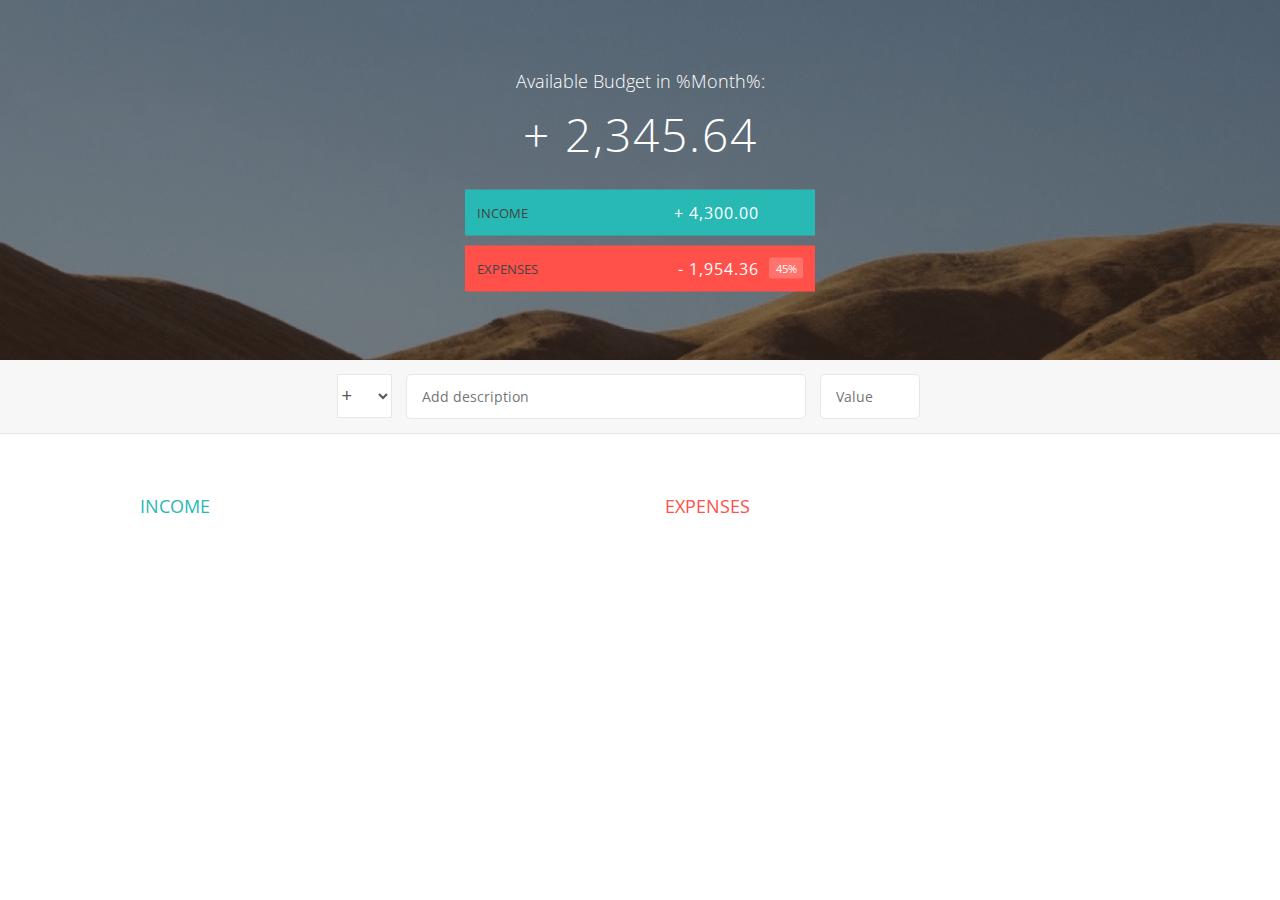
<file: budgety/index.html>
<!DOCTYPE html>
<html lang="en">
    <head>
        <meta charset="UTF-8">
        <link href="https://fonts.googleapis.com/css?family=Open+Sans:100,300,400,600" rel="stylesheet" type="text/css">
        <link href="http://code.ionicframework.com/ionicons/2.0.1/css/ionicons.min.css" rel="stylesheet" type="text/css">
        <link type="text/css" rel="stylesheet" href="style.css">
        <title>Budgety</title>
    </head>
    <body>
        
        <div class="top">
            <div class="budget">
                <div class="budget__title">
                    Available Budget in <span class="budget__title--month">%Month%</span>:
                </div>
                
                <div class="budget__value">+ 2,345.64</div>
                
                <div class="budget__income clearfix">
                    <div class="budget__income--text">Income</div>
                    <div class="right">
                        <div class="budget__income--value">+ 4,300.00</div>
                        <div class="budget__income--percentage">&nbsp;</div>
                    </div>
                </div>
                
                <div class="budget__expenses clearfix">
                    <div class="budget__expenses--text">Expenses</div>
                    <div class="right clearfix">
                        <div class="budget__expenses--value">- 1,954.36</div>
                        <div class="budget__expenses--percentage">45%</div>
                    </div>
                </div>
            </div>
        </div>
        
        
        
        <div class="bottom">
            <div class="add">
                <div class="add__container">
                    <select class="add__type">
                        <option value="inc" selected>+</option>
                        <option value="exp">-</option>
                    </select>
                    <input type="text" class="add__description" placeholder="Add description">
                    <input type="number" class="add__value" placeholder="Value">
                    <button class="add__btn"><i class="ion-ios-checkmark-outline"></i></button>
                </div>
            </div>
            
            <div class="container clearfix">
                <div class="income">
                    <h2 class="icome__title">Income</h2>
                    
                    <div class="income__list">
                       
                        <!--
                        <div class="item clearfix" id="income-0">
                            <div class="item__description">Salary</div>
                            <div class="right clearfix">
                                <div class="item__value">+ 2,100.00</div>
                                <div class="item__delete">
                                    <button class="item__delete--btn"><i class="ion-ios-close-outline"></i></button>
                                </div>
                            </div>
                        </div>
                        
                        <div class="item clearfix" id="income-1">
                            <div class="item__description">Sold car</div>
                            <div class="right clearfix">
                                <div class="item__value">+ 1,500.00</div>
                                <div class="item__delete">
                                    <button class="item__delete--btn"><i class="ion-ios-close-outline"></i></button>
                                </div>
                            </div>
                        </div>
                        -->
                        
                    </div>
                </div>
                
                
                
                <div class="expenses">
                    <h2 class="expenses__title">Expenses</h2>
                    
                    <div class="expenses__list">
                       
                        <!--
                        <div class="item clearfix" id="expense-0">
                            <div class="item__description">Apartment rent</div>
                            <div class="right clearfix">
                                <div class="item__value">- 900.00</div>
                                <div class="item__percentage">21%</div>
                                <div class="item__delete">
                                    <button class="item__delete--btn"><i class="ion-ios-close-outline"></i></button>
                                </div>
                            </div>
                        </div>

                        <div class="item clearfix" id="expense-1">
                            <div class="item__description">Grocery shopping</div>
                            <div class="right clearfix">
                                <div class="item__value">- 435.28</div>
                                <div class="item__percentage">10%</div>
                                <div class="item__delete">
                                    <button class="item__delete--btn"><i class="ion-ios-close-outline"></i></button>
                                </div>
                            </div>
                        </div>
                        -->
                        
                    </div>
                </div>
            </div>
            
            
        </div>
        
        <script src="app.js"></script>
    </body>
</html>
</file>
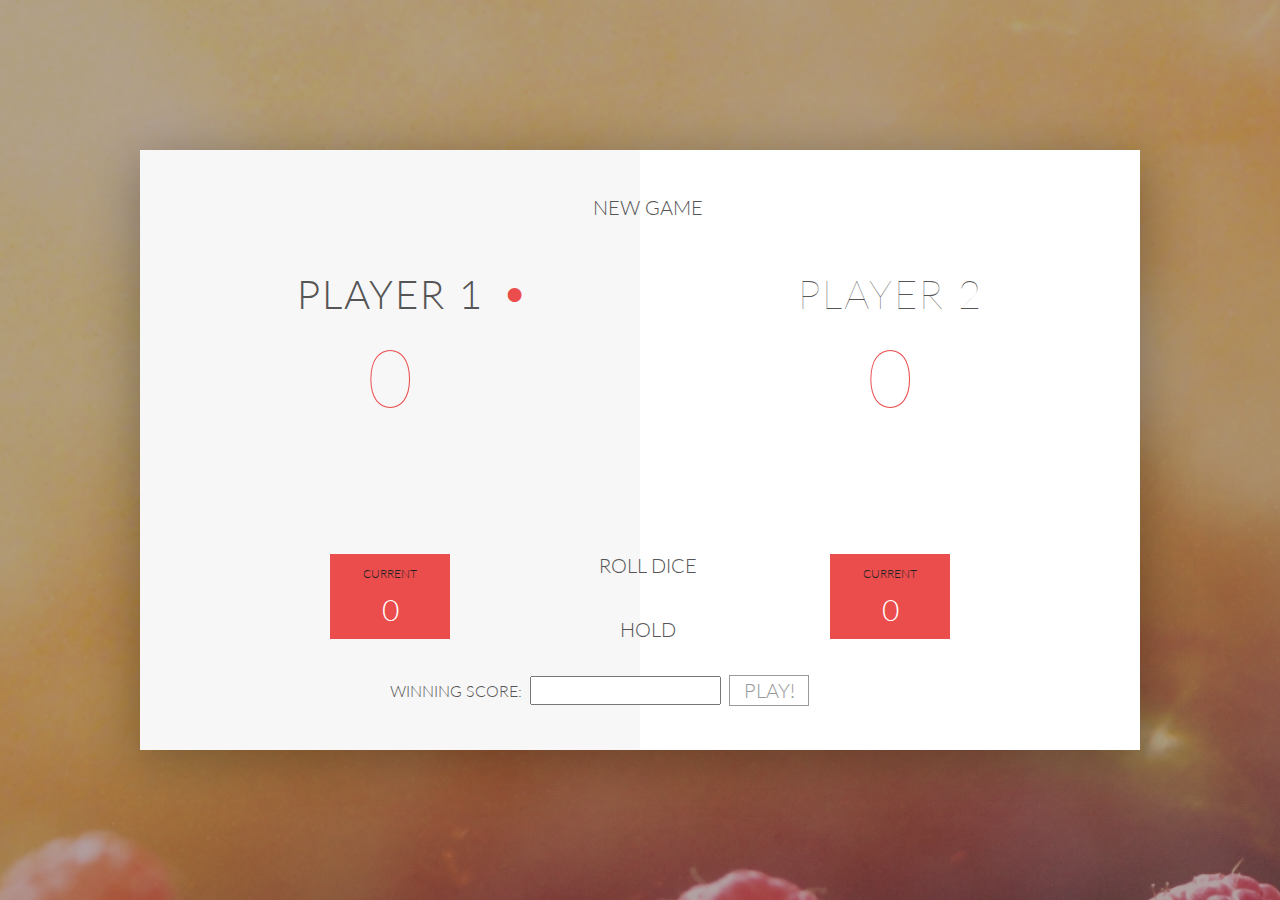
<file: DOMPigGame/index.html>
<!DOCTYPE html>
<html lang="en">
    <head>
        <meta charset="UTF-8">
        <link href="https://fonts.googleapis.com/css?family=Lato:100,300,600" rel="stylesheet" type="text/css">
        <link href="https://code.ionicframework.com/ionicons/2.0.1/css/ionicons.min.css" rel="stylesheet" type="text/css">
        <link type="text/css" rel="stylesheet" href="app.css">
        
        <title>Pig Game</title>
    </head>

    <body>
        <div class="wrapper clearfix">
            <div class="player-0-panel active">
                <div class="player-name" id="name-0">Player 1</div>
                <div class="player-score" id="score-0">43</div>
                <div class="player-current-box">
                    <div class="player-current-label">Current</div>
                    <div class="player-current-score" id="current-0">11</div>
                </div>
            </div>
            
            <div class="player-1-panel">
                <div class="player-name" id="name-1">Player 2</div>
                <div class="player-score" id="score-1">72</div>
                <div class="player-current-box">
                    <div class="player-current-label">Current</div>
                    <div class="player-current-score" id="current-1">0</div>
                </div>
            </div>
            
            <button class="btn-new"><i class="ion-ios-plus-outline"></i>New game</button>
            <button class="btn-roll"><i class="ion-ios-loop"></i>Roll dice</button>
            <button class="btn-hold"><i class="ion-ios-download-outline"></i>Hold</button>

            <div class="input-wrapper">
              <form>
                <label for="winning-score-input">Winning score:</label>

                <input type="text" id="winning-score-input">

                <button id="winning-score-btn" type="submit">Play!</button>

                <span id="winning-score"></span>
              </form>
            </div>
            
            <div class="dice-wrapper">
              <img src="dice-5.png" alt="Dice 1" class="dice1">

              <img src="dice-5.png" alt="Dice 2" class="dice2">
            </div>
        </div>
        
        <script src="app.js"></script>
    </body>
</html>
</file>
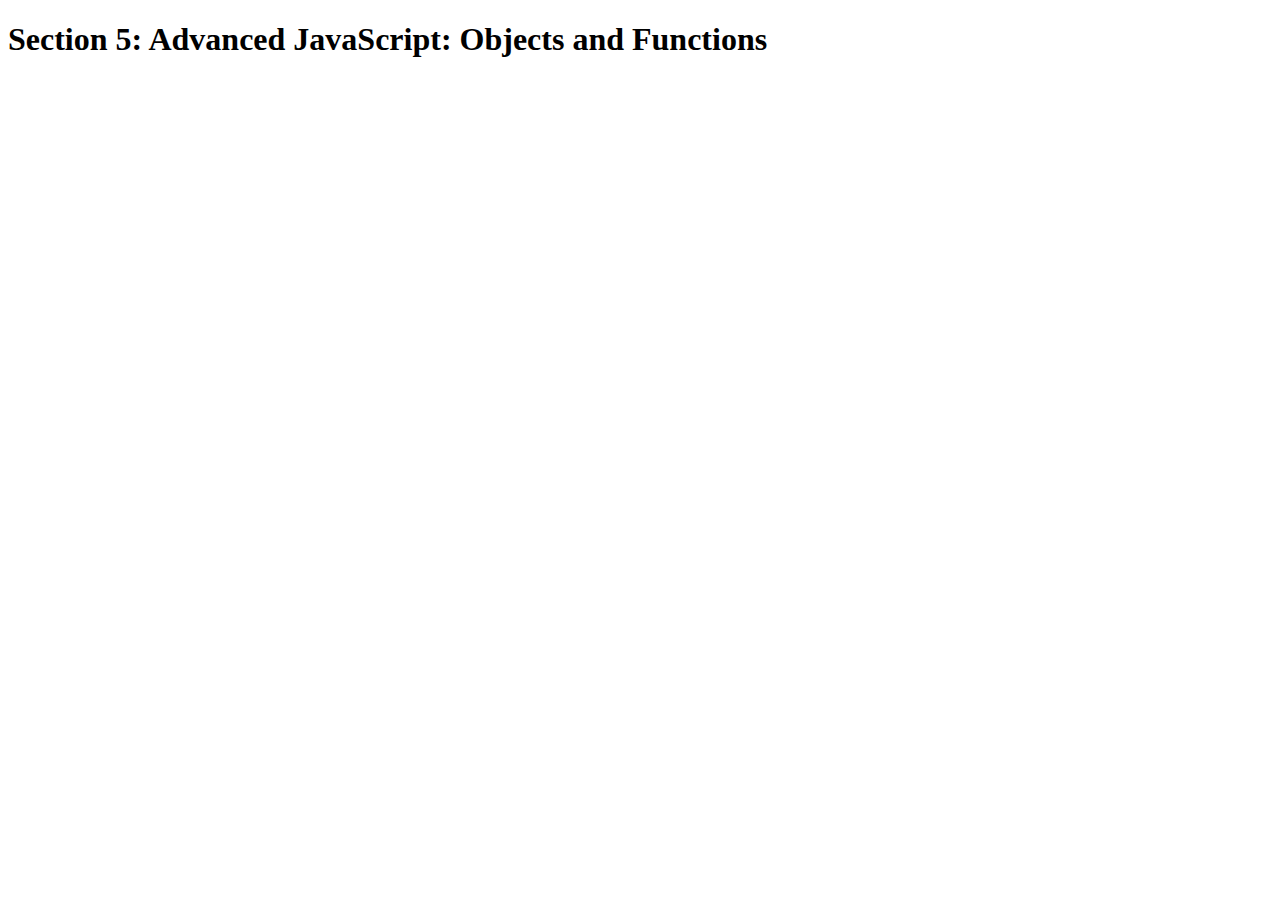
<file: section-5/index.html>
<!DOCTYPE html>
<html lang="en">
<head>
  <meta charset="UTF-8">
  <meta name="viewport" content="width=device-width, initial-scale=1.0">
  <meta http-equiv="X-UA-Compatible" content="ie=edge">
  <title>Section 5: Advanced JavaScript: Objects and Functions</title>
</head>
<body>
  <h1>
    Section 5: Advanced JavaScript: Objects and Functions
  </h1>

  <script src="app.js"></script>
</body>
</html>
</file>
<file: budgety/style.css>
/**********************************************
*** GENERAL
**********************************************/

* {
  margin: 0;
  padding: 0;
  box-sizing: border-box;
}

.clearfix::after {
  content: "";
  display: table;
  clear: both;
}

body {
  color: #555;
  font-family: Open Sans;
  font-size: 16px;
  position: relative;
  height: 100vh;
  font-weight: 400;
}

.right { float: right; }
.red { color: #FF5049 !important; }
.red-focus:focus { border: 1px solid #FF5049 !important; }

/**********************************************
*** TOP PART
**********************************************/

.top {
  height: 40vh;
  background-image: linear-gradient(rgba(0, 0, 0, 0.35), rgba(0, 0, 0, 0.35)), url(back.png);
  background-size: cover;
  background-position: center;
  position: relative;
}

.budget {
  position: absolute;
  width: 350px;
  top: 50%;
  left: 50%;
  transform: translate(-50%, -50%);
  color: #fff;
}

.budget__title {
  font-size: 18px;
  text-align: center;
  margin-bottom: 10px;
  font-weight: 300;
}

.budget__value {
  font-weight: 300;
  font-size: 46px;
  text-align: center;
  margin-bottom: 25px;
  letter-spacing: 2px;
}

.budget__income,
.budget__expenses {
  padding: 12px;
  text-transform: uppercase;
}

.budget__income {
  margin-bottom: 10px;
  background-color: #28B9B5;
}

.budget__expenses {
  background-color: #FF5049;
}

.budget__income--text,
.budget__expenses--text {
  float: left;
  font-size: 13px;
  color: #444;
  margin-top: 2px;
}

.budget__income--value,
.budget__expenses--value {
  letter-spacing: 1px;
  float: left;
}

.budget__income--percentage,
.budget__expenses--percentage {
  float: left;
  width: 34px;
  font-size: 11px;
  padding: 3px 0;
  margin-left: 10px;
}

.budget__expenses--percentage {
  background-color: rgba(255, 255, 255, 0.2);
  text-align: center;
  border-radius: 3px;
}


/**********************************************
*** BOTTOM PART
**********************************************/

/***** FORM *****/
.add {
  padding: 14px;
  border-bottom: 1px solid #e7e7e7;
  background-color: #f7f7f7;
}

.add__container {
  margin: 0 auto;
  text-align: center;
}

.add__type {
  width: 55px;
  border: 1px solid #e7e7e7;
  height: 44px;
  font-size: 18px;
  color: inherit;
  background-color: #fff;
  margin-right: 10px;
  font-weight: 300;
  transition: border 0.3s;
}

.add__description,
.add__value {
  border: 1px solid #e7e7e7;
  background-color: #fff;
  color: inherit;
  font-family: inherit;
  font-size: 14px;
  padding: 12px 15px;
  margin-right: 10px;
  border-radius: 5px;
  transition: border 0.3s;
}

.add__description { width: 400px;}
.add__value { width: 100px;}

.add__btn {
  font-size: 35px;
  background: none;
  border: none;
  color: #28B9B5;
  cursor: pointer;
  display: inline-block;
  vertical-align: middle;
  line-height: 1.1;
  margin-left: 10px;
}

.add__btn:active { transform: translateY(2px); }

.add__type:focus,
.add__description:focus,
.add__value:focus {
  outline: none;
  border: 1px solid #28B9B5;
}

.add__btn:focus { outline: none; }

/***** LISTS *****/
.container {
  width: 1000px;
  margin: 60px auto;
}

.income {
  float: left;
  width: 475px;
  margin-right: 50px;
}

.expenses {
  float: left;
  width: 475px;
}

h2 {
  text-transform: uppercase;
  font-size: 18px;
  font-weight: 400;
  margin-bottom: 15px;
}

.icome__title { color: #28B9B5; }
.expenses__title { color: #FF5049; }

.item {
  padding: 13px;
  border-bottom: 1px solid #e7e7e7;
}

.item:first-child { border-top: 1px solid #e7e7e7; }
.item:nth-child(even) { background-color: #f7f7f7; }

.item__description {
  float: left;
}

.item__value {
  float: left;
  transition: transform 0.3s;
}

.item__percentage {
  float: left;
  margin-left: 20px;
  transition: transform 0.3s;
  font-size: 11px;
  background-color: #FFDAD9;
  padding: 3px;
  border-radius: 3px;
  width: 32px;
  text-align: center;
}

.income .item__value,
.income .item__delete--btn {
  color: #28B9B5;
}

.expenses .item__value,
.expenses .item__percentage,
.expenses .item__delete--btn {
  color: #FF5049;
}


.item__delete {
  float: left;
}

.item__delete--btn {
  font-size: 22px;
  background: none;
  border: none;
  cursor: pointer;
  display: inline-block;
  vertical-align: middle;
  line-height: 1;
  display: none;
}

.item__delete--btn:focus { outline: none; }
.item__delete--btn:active { transform: translateY(2px); }

.item:hover .item__delete--btn { display: block; }
.item:hover .item__value { transform: translateX(-20px); }
.item:hover .item__percentage { transform: translateX(-20px); }


.unpaid {
  background-color: #FFDAD9 !important;
  cursor: pointer;
  color: #FF5049;

}

.unpaid .item__percentage { box-shadow: 0 2px 6px 0 rgba(0, 0, 0, 0.1); }
.unpaid:hover .item__description { font-weight: 900; }
</file>
<file: DOMPigGame/app.css>
/**********************************************
*** GENERAL
**********************************************/

* {
  margin: 0;
  padding: 0;
  box-sizing: border-box;
  
}

.clearfix::after {
  content: "";
  display: table;
  clear: both;
}

body {
  background-image: linear-gradient(rgba(62, 20, 20, 0.4), rgba(62, 20, 20, 0.4)), url(back.jpg);
  background-size: cover;
  background-position: center;
  font-family: Lato;
  font-weight: 300;
  position: relative;
  height: 100vh;
  color: #555;
}

.wrapper {
  width: 1000px;
  position: absolute;
  top: 50%;
  left: 50%;
  transform: translate(-50%, -50%);
  background-color: #fff;
  box-shadow: 0px 10px 50px rgba(0, 0, 0, 0.3);
  overflow: hidden;
}

.player-0-panel,
.player-1-panel {
  width: 50%;
  float: left;
  height: 600px;
  padding: 100px;
}



/**********************************************
*** PLAYERS
**********************************************/

.player-name {
  font-size: 40px;
  text-align: center;
  text-transform: uppercase;
  letter-spacing: 2px;
  font-weight: 100;
  margin-top: 20px;
  margin-bottom: 10px;
  position: relative;
}

.player-score {
  text-align: center;
  font-size: 80px;
  font-weight: 100;
  color: #EB4D4D;
  margin-bottom: 130px;
}

.active { background-color: #f7f7f7; }
.active .player-name { font-weight: 300; }

.active .player-name::after {
  content: "\2022";
  font-size: 47px;
  position: absolute;
  color: #EB4D4D;
  top: -7px;
  right: 10px;
  
}

.player-current-box {
  background-color: #EB4D4D;
  color: #fff;
  width: 40%;
  margin: 0 auto;
  padding: 12px;
  text-align: center;
}

.player-current-label {
  text-transform: uppercase;
  margin-bottom: 10px;
  font-size: 12px;
  color: #222;
}

.player-current-score {
  font-size: 30px;
}

button {
  position: absolute;
  width: 200px;
  left: 50%;
  transform: translateX(-50%);
  color: #555;
  background: none;
  border: none;
  font-family: Lato;
  font-size: 20px;
  text-transform: uppercase;
  cursor: pointer;
  font-weight: 300;
  transition: background-color 0.3s, color 0.3s;
}

.input-wrapper {
  position: absolute;
  width: 400px;
  left: 50%;
  top: 530px;
  transform: translateX(-50%);
  color: #555;
  text-align: center;
}

.input-wrapper label {
  text-transform: uppercase;
}

.input-wrapper input {
  padding: 5px;
  margin-left: 5px;
}

button:hover { font-weight: 600; }
button:hover i { margin-right: 20px; }

button:focus {
  outline: none;
}

i {
  color: #EB4D4D;
  display: inline-block;
  margin-right: 15px;
  font-size: 32px;
  line-height: 1;
  vertical-align: text-top;
  margin-top: -4px;
  transition: margin 0.3s;
}

.btn-new { top: 45px;}
.btn-roll { top: 403px;}
.btn-hold { top: 467px;}

.dice-wrapper {
  position: absolute;
  left: 50%;
  top: 178px;
  transform: translateX(-50%);
  height: 100px;
  display: flex;
  width: 230px;
}

.dice1,
.dice2 {
  box-shadow: 0px 10px 60px rgba(0, 0, 0, 0.10);
  width: 100px;
}

.dice2 {
  margin-left:auto;
}

.winner { background-color: #f7f7f7; }
.winner .player-name { font-weight: 300; color: #EB4D4D; }

.input-wrapper {
  position: absolute;
  width: 500px;
  left: 50%;
  top: 525px;
  transform: translateX(-50%);
}

.input-wrapper form {
  display: flex;
  align-items: center;
}

.input-wrapper button {
  position: relative;
  left: 0;
  transform: translateX(0);
  width: 80px;
  padding: .15rem 0;
  border: 1px solid #999 !important;
  color: #999 !important;
}

#winning-score-input {
  margin: 0 .5rem
}

#winning-score {
  font-weight: bold;
  margin-left: .25rem;
}
</file>
